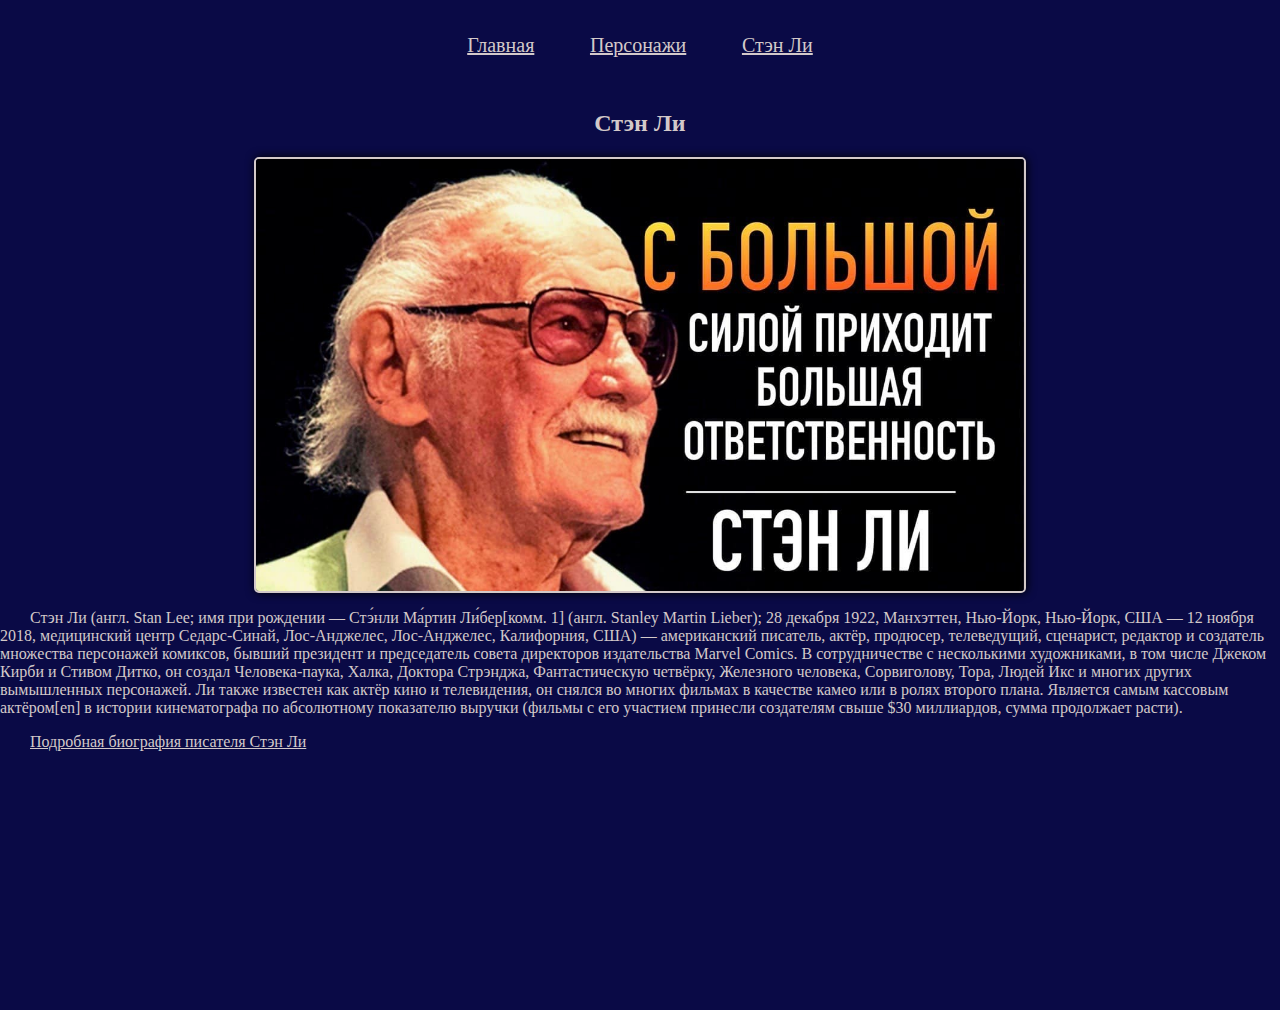
<file: stan_lee.html>
<!DOCTYPE html>
<html lang="ru">
<head>
    <meta charset="UTF-8">
    <meta http-equiv="X-UA-Compatible" content="IE=edge">
    <meta name="viewport" content="width=device-width, initial-scale=1.0">
    <title>Who is Stan Lee?</title>
    <link rel="stylesheet" href="./css/style.css">
</head>
<body>
    <header>
        <nav>
            <ul class="menu_list">
                <li>
                    <a href="./index.html">Главная</a>
                </li>
                <li>
                    <a href="./сharacters.html">Персонажи</a>
                </li>
                <li>
                    <a href="./stan_lee.html">Стэн Ли</a>
                </li>
            </ul>
        </nav>
    </header>
    <main>
        <h2>Стэн Ли</h2>
            <img class="stan_lee_photo" src="./img/Stan_Lee2.jpg" alt="stan_lee">
        <p>
            Стэн Ли (англ. Stan Lee; имя при рождении — Стэ́нли Ма́ртин Ли́бер[комм. 1] (англ. Stanley Martin Lieber); 28 декабря 1922, Манхэттен, Нью-Йорк, Нью-Йорк, США — 12 ноября 2018, медицинский центр Седарс-Синай, Лос-Анджелес, Лос-Анджелес, Калифорния, США) — американский писатель, актёр, продюсер, телеведущий, сценарист, редактор и создатель множества персонажей комиксов, 
            бывший президент и председатель совета директоров издательства Marvel Comics. В сотрудничестве с несколькими художниками, в том числе Джеком Кирби и Стивом Дитко, он создал Человека-паука, Халка, Доктора Стрэнджа, Фантастическую четвёрку, Железного человека, Сорвиголову, Тора, Людей Икс и многих других вымышленных персонажей. Ли также известен как актёр кино и телевидения, 
            он снялся во многих фильмах в качестве камео или в ролях второго плана. Является самым кассовым актёром[en] в истории кинематографа по абсолютному показателю выручки (фильмы с его участием принесли создателям свыше $30 миллиардов, сумма продолжает расти).
        </p>
        <p>
            <a target="_blank" href="https://ru.wikipedia.org/wiki/%D0%9B%D0%B8,_%D0%A1%D1%82%D1%8D%D0%BD">Подробная биография писателя Стэн Ли</a>
        </p>
    </main>

</body>
</html>
</file>
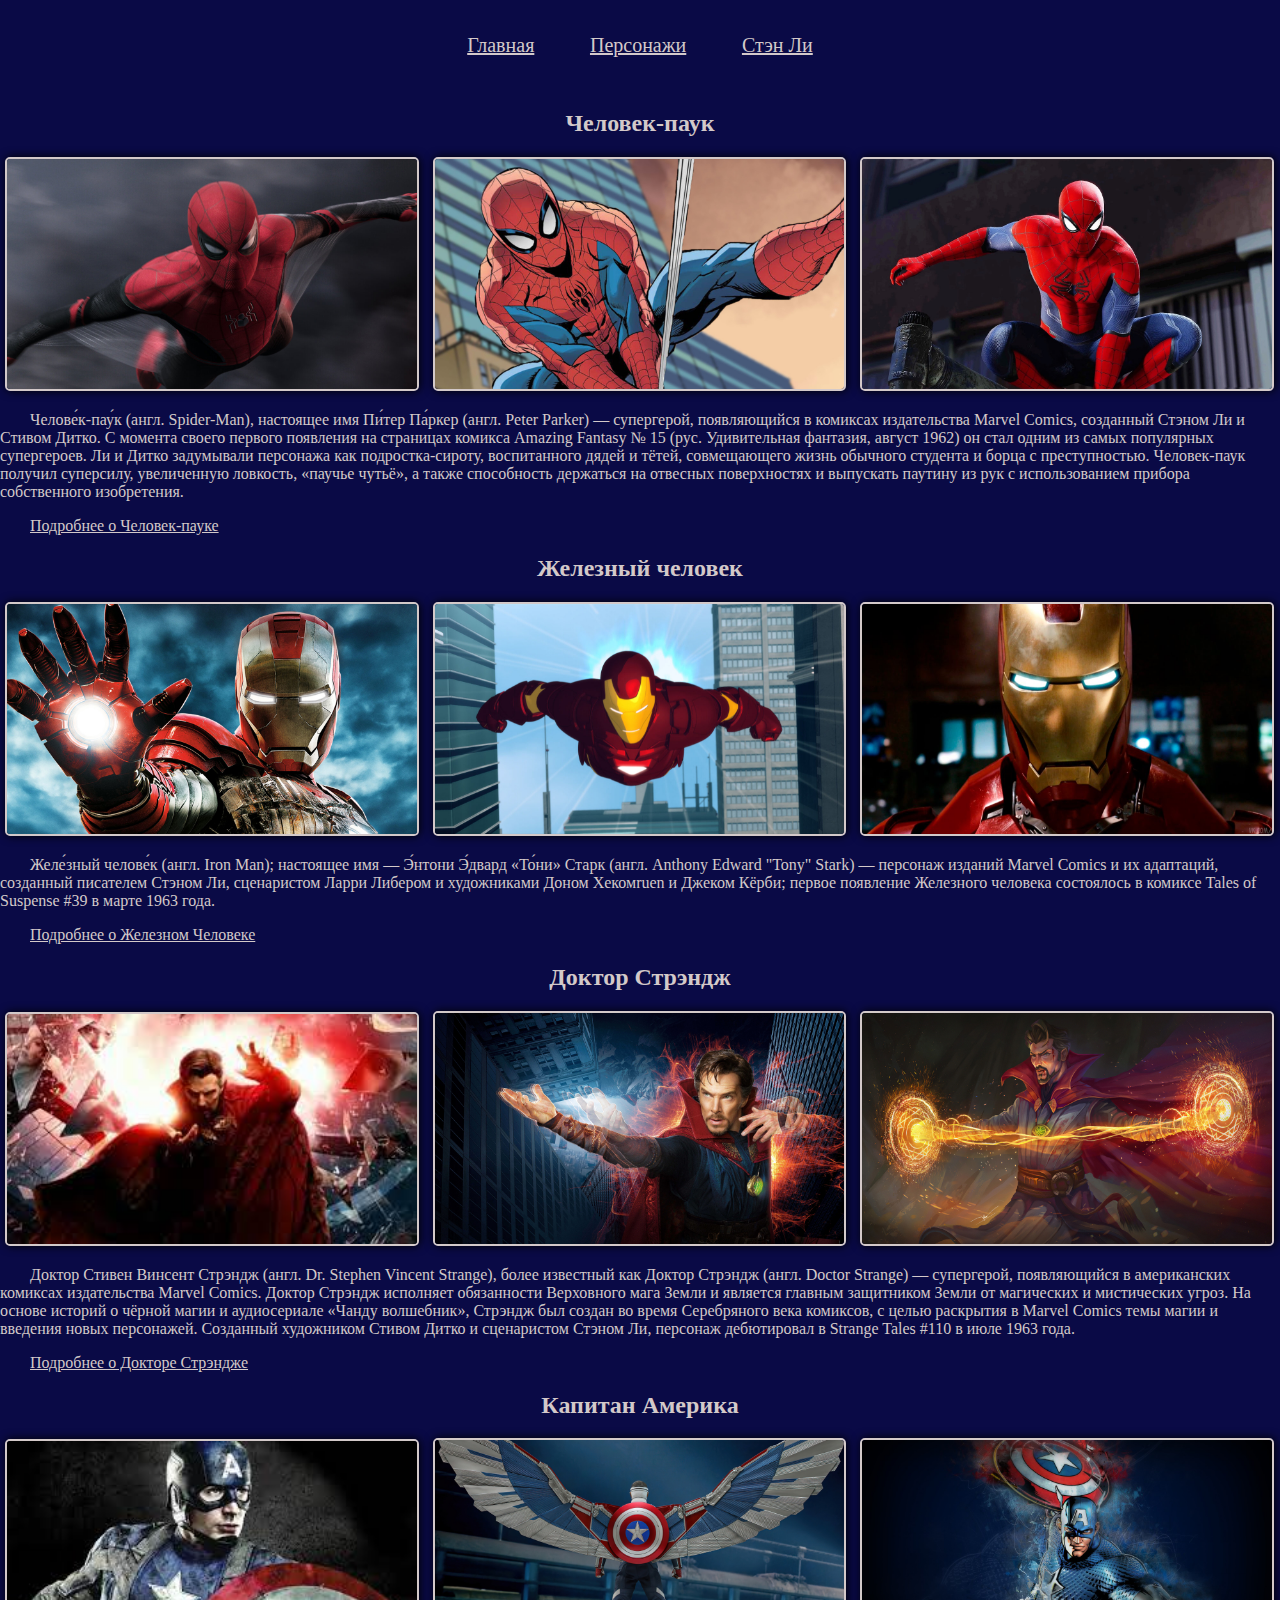
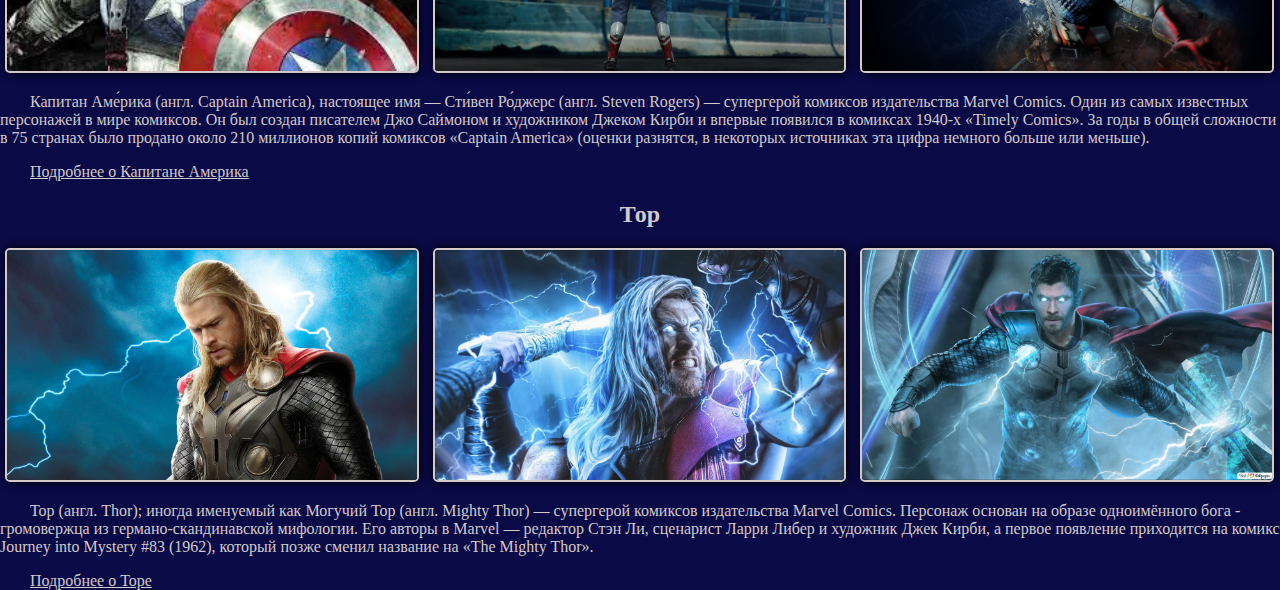
<file: сharacters.html>
<!DOCTYPE html>
<html lang="ru">
<head>
    <meta charset="UTF-8">
    <meta http-equiv="X-UA-Compatible" content="IE=edge">
    <meta name="viewport" content="width=device-width, initial-scale=1.0">
    <title>Characters</title>
    <link rel="stylesheet" href="./css/style.css">
</head>
<body>
    <header>
            <nav>
                <ul class="menu_list">
                    <li>
                        <a href="./index.html">Главная</a>
                    </li>
                    <li>
                        <a href="./сharacters.html">Персонажи</a>
                    </li>
                    <li>
                        <a href="./stan_lee.html">Стэн Ли</a>
                    </li>
                </ul>
            </nav>
    </header>
    <main>
        <h2>Человек-паук</h2>
        <img class="img-right" src="./img/spider-man.jpg" alt="spider-man">
        <img class="img-mid" src="./img/spider-man2.jpg" alt="spider-man2">
        <img class="img-left" src="./img/spider-man3.jpg" alt="spider-man3">
        <p>
            Челове́к-пау́к (англ. Spider-Man), настоящее имя Пи́тер Па́ркер (англ. Peter Parker) — супергерой, появляющийся в комиксах издательства Marvel Comics, созданный Стэном Ли и Стивом Дитко. С момента своего первого появления на страницах комикса Amazing Fantasy № 15 (рус. Удивительная фантазия, август 1962) он стал одним из самых популярных супергероев.
            Ли и Дитко задумывали персонажа как подростка-сироту, воспитанного дядей и тётей, совмещающего жизнь обычного студента и борца с преступностью. Человек-паук получил суперсилу, увеличенную ловкость, «паучье чутьё», а также способность держаться на отвесных поверхностях и выпускать паутину из рук с использованием прибора собственного изобретения.
        </p>
        <p>
            <a target="_blank" href="https://ru.wikipedia.org/wiki/%D0%A7%D0%B5%D0%BB%D0%BE%D0%B2%D0%B5%D0%BA-%D0%BF%D0%B0%D1%83%D0%BA">Подробнее о Человек-пауке</a>
        </p>

        <h2>Железный человек</h2>
        <img class="img-right" src="./img/iron-man.jpg" alt="iron-man">
        <img class="img-mid" src="./img/iron-man2.jpg" alt="iron-man2">
        <img class="img-left" src="./img/iron-man3.jpg" alt="iron-man3">
        <p>
            Желе́зный челове́к (англ. Iron Man); настоящее имя — Э́нтони Э́двард «То́ни» Старк (англ. Anthony Edward "Tony" Stark) — персонаж изданий Marvel Comics и их адаптаций, созданный писателем Стэном Ли, сценаристом Ларри Либером и художниками Доном Хекомruen и Джеком Кёрби; первое появление Железного человека состоялось в комиксе Tales of Suspense #39 в марте 1963 года.
        </p>
        <p>
            <a target="_blank" href="https://ru.wikipedia.org/wiki/%D0%96%D0%B5%D0%BB%D0%B5%D0%B7%D0%BD%D1%8B%D0%B9_%D1%87%D0%B5%D0%BB%D0%BE%D0%B2%D0%B5%D0%BA">Подробнее о Железном Человеке</a>
        </p>

        <h2>Доктор Стрэндж</h2>
        <img class="img-right" src="./img/doctor-strange.jpg" alt="iron-man">
        <img class="img-mid" src="./img/doctor-strange2.jpg" alt="doctor-strange2">
        <img class="img-left" src="./img/doctor-strange3.jpg" alt="doctor-strange3">
        <p>
            Доктор Стивен Винсент Стрэндж (англ. Dr. Stephen Vincent Strange), более известный как Доктор Стрэндж (англ. Doctor Strange) — супергерой, появляющийся в американских комиксах издательства Marvel Comics. Доктор Стрэндж исполняет обязанности Верховного мага Земли и является главным защитником Земли от магических и мистических угроз.
            На основе историй о чёрной магии и аудиосериале «Чанду волшебник», Стрэндж был создан во время Серебряного века комиксов, с целью раскрытия в Marvel Comics темы магии и введения новых персонажей. Созданный художником Стивом Дитко и сценаристом Стэном Ли, персонаж дебютировал в Strange Tales #110 в июле 1963 года.
        </p>
        <p>
            <a target="_blank" href="https://ru.wikipedia.org/wiki/%D0%94%D0%BE%D0%BA%D1%82%D0%BE%D1%80_%D0%A1%D1%82%D1%80%D1%8D%D0%BD%D0%B4%D0%B6:_%D0%92_%D0%BC%D1%83%D0%BB%D1%8C%D1%82%D0%B8%D0%B2%D1%81%D0%B5%D0%BB%D0%B5%D0%BD%D0%BD%D0%BE%D0%B9_%D0%B1%D0%B5%D0%B7%D1%83%D0%BC%D0%B8%D1%8F">Подробнее о Докторе Стрэндже</a>
        </p>

        <h2>Капитан Америка</h2>
        <img class="img-right" src="./img/captain-america.jpg" alt="captain-america">
        <img class="img-mid" src="./img/captain-america2.jpg" alt="captain-america2">
        <img class="img-left" src="./img/captain-america3.jpg" alt="captain-america3">
        <p>
            Капитан Аме́рика (англ. Captain America), настоящее имя — Сти́вен Ро́джерс (англ. Steven Rogers) — супергерой комиксов издательства Marvel Comics. Один из самых известных персонажей в мире комиксов. Он был создан писателем Джо Саймоном и художником Джеком Кирби и впервые появился в комиксах 1940-х «Timely Comics».
            За годы в общей сложности в 75 странах было продано около 210 миллионов копий комиксов «Captain America» (оценки разнятся, в некоторых источниках эта цифра немного больше или меньше).
        </p>
        <p>
            <a target="_blank" href="https://ru.wikipedia.org/wiki/%D0%9A%D0%B0%D0%BF%D0%B8%D1%82%D0%B0%D0%BD_%D0%90%D0%BC%D0%B5%D1%80%D0%B8%D0%BA%D0%B0">Подробнее о Капитане Америка</a>
        </p>

        <h2>Тор</h2>
        <img class="img-right" src="./img/tor.jpg" alt="tor">
        <img class="img-mid" src="./img/tor2.jpg" alt="tor2">
        <img class="img-left" src="./img/tor3.jpg" alt="tor3">
        <p>
            Тор (англ. Thor); иногда именуемый как Могучий Тор (англ. Mighty Thor) — супергерой комиксов издательства Marvel Comics. Персонаж основан на образе одноимённого бога - громовержца из германо-скандинавской мифологии. Его авторы в Marvel — редактор Стэн Ли,
            сценарист Ларри Либер и художник Джек Кирби, а первое появление приходится на комикс Journey into Mystery #83 (1962), который позже сменил название на «The Mighty Thor».
        </p>
        <p>
            <a target="_blank" href="https://ru.wikipedia.org/wiki/%D0%A2%D0%BE%D1%80_(Marvel_Comics)">Подробнее о Торе</a>
        </p>
    </main>

</body>
</html>
</file>
<file: css/style.css>
html, body{
    width: 100%;
    height: 100%;
    margin: 0;
    background-color: rgb(10, 10, 70);
}

header{
    width: 90%;
    height: 10%;
    margin: 0 auto;
    display: flex;
    justify-content: center;
}

nav{
    width: 30%;
    height: 100%;
}

.menu_list{
    width: 100%;
    height: 100%;
    display: flex;
    justify-content: space-between;
    align-items: center;
    color: white;
    list-style: none;
    font-size: 20px;
    margin: 0;
    padding: 0;
}

main{
    width: 100%;
    height: 100%;
}

.marvel_logo{
    width: 100%;
    height: 100%;
}

h2{
    color: rgb(211, 201, 201);
    text-align: center;
}

a{
    color: rgb(211, 201, 201);
}

p{
    text-indent: 30px;
    color: rgb(211, 201, 201);
}

img {
    /*float: left;*/
    display: inline-block;
}

.img-right{
    width: 32%;
    height: auto;
    margin: auto 5px;
    border: 2px solid rgb(211, 201, 201);
    border-radius: 5px;
    box-shadow: 1px 0 10px rgb(0,0,0);
}

.img-mid{
    width: 32%;
    height: auto;
    margin: auto 5px;
    border: 2px solid rgb(211, 201, 201);
    border-radius: 5px;
    box-shadow: 1px 0 10px rgb(0,0,0);
}

.img-left{
    width: 32%;
    height: auto;
    margin: auto 5px;
    border: 2px solid rgb(211, 201, 201);
    border-radius: 5px;
    box-shadow: 1px 0 10px rgb(0,0,0);
}

.stan_lee_photo{
    width: 60%;
    height: auto;
    border: 2px solid rgb(211, 201, 201);
    border-radius: 5px;
    box-shadow: 1px 0 10px rgb(0,0,0);
    margin: 0 auto;
    display: block;
}
</file>
